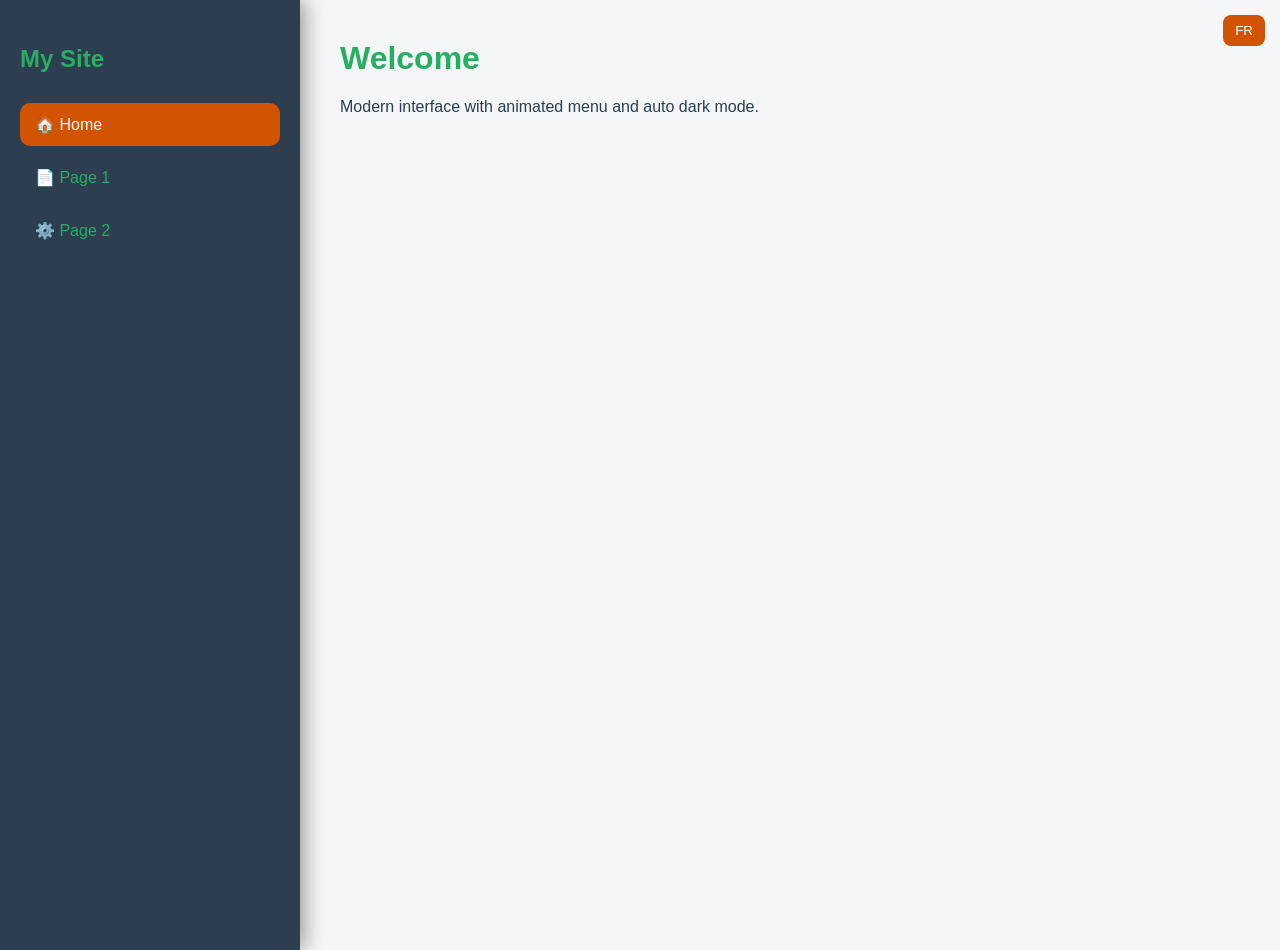
<file: index.html>
<!DOCTYPE html>
<html lang="fr">
<head>
  <meta charset="UTF-8">
  <meta name="viewport" content="width=device-width, initial-scale=1.0">
  <title>Mon site GitHub Pages</title>
  <link rel="stylesheet" href="style.css">
</head>
<body>

  <button class="menu-toggle" onclick="toggleMenu()">☰</button>

  <!-- Language button -->
  <button class="lang-toggle" onclick="toggleLang()">EN</button>

  <nav id="sidebar">
    <h2 id="title">Mon Site</h2>
    <ul>
      <li><a id="link-home" href="index.html" class="active">🏠 Accueil</a></li>
      <li><a id="link-p1" href="page1.html">📄 Page 1</a></li>
      <li><a id="link-p2" href="page2.html">⚙️ Page 2</a></li>
    </ul>
  </nav>

  <main>
    <h1 id="main-title">Bienvenue</h1>
    <p id="main-text">Interface moderne avec menu animé et mode sombre automatique.</p>
  </main>

  <script>
  function toggleMenu() {
    document.getElementById("sidebar").classList.toggle("open");
  }

  // --- Language system with persistence + auto-detect ---
  const supportedLangs = ["fr", "en"];

  function detectBrowserLang() {
    const lang = navigator.language.slice(0,2);
    return supportedLangs.includes(lang) ? lang : "fr";
  }

  function applyLang(lang) {
    const btn = document.querySelector(".lang-toggle");

    if (lang === "en") {
      btn.innerText = "FR";

      document.getElementById("title").innerText = "My Site";
      document.getElementById("main-title").innerText = "Welcome";
      document.getElementById("main-text").innerText = "Modern interface with animated menu and auto dark mode.";

      document.getElementById("link-home").innerText = "🏠 Home";
      document.getElementById("link-home").href = "index-en.html";

      document.getElementById("link-p1").innerText = "📄 Page 1";
      document.getElementById("link-p1").href = "page1-en.html";

      document.getElementById("link-p2").innerText = "⚙️ Page 2";
      document.getElementById("link-p2").href = "page2-en.html";

    } else {
      btn.innerText = "EN";

      document.getElementById("title").innerText = "Mon Site";
      document.getElementById("main-title").innerText = "Bienvenue";
      document.getElementById("main-text").innerText = "Interface moderne avec menu animé et mode sombre automatique.";

      document.getElementById("link-home").innerText = "🏠 Accueil";
      document.getElementById("link-home").href = "index.html";

      document.getElementById("link-p1").innerText = "📄 Page 1";
      document.getElementById("link-p1").href = "page1.html";

      document.getElementById("link-p2").innerText = "⚙️ Page 2";
      document.getElementById("link-p2").href = "page2.html";
    }

    localStorage.setItem("lang", lang);
  }

  function toggleLang() {
    const current = localStorage.getItem("lang") || "fr";
    const newLang = current === "fr" ? "en" : "fr";

    if (!localStorage.getItem("lang")) {
      const lang = detectBrowserLang();
      if (lang === "en" && !window.location.pathname.includes("-en")) {
        window.location.href = "index-en.html";
      }
    }
    applyLang(newLang);
  }

  // Init on load
  (function initLang(){
    let saved = localStorage.getItem("lang");
    if (!saved) {
      saved = detectBrowserLang();
    }
    applyLang(saved);
  })();
</script>

</body>
</html>
</file>
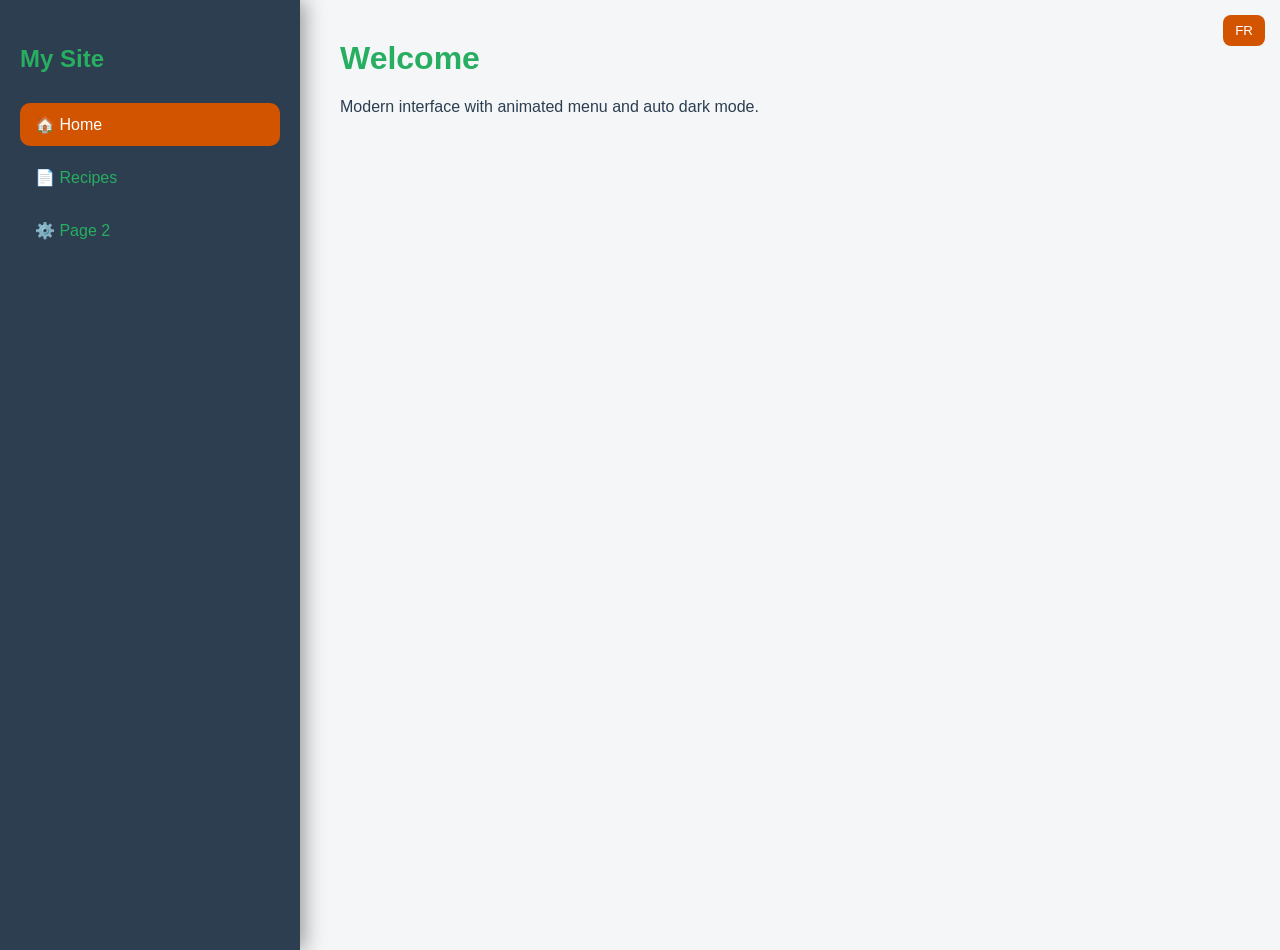
<file: index-en.html>
<!DOCTYPE html>
<html lang="fr">
<head>
  <meta charset="UTF-8">
  <meta name="viewport" content="width=device-width, initial-scale=1.0">
  <title>Mon site GitHub Pages</title>
  <link rel="stylesheet" href="style.css">

</head>
<body>

    <button class="lang-toggle" onclick="toggleLang()">EN</button>
    <button class="menu-toggle" onclick="toggleMenu()">☰</button>

  <nav id="sidebar">
    <h2 id="title">Mon Site</h2>
    <ul>
      <li><a id="link-home" href="index.html" class="active">🏠 Accueil</a></li>
      <li><a id="link-p1" href="page1.html">📄 Recipes</a></li>
      <li><a id="link-p2" href="page2.html">⚙️ Page 2</a></li>
    </ul> 
  </nav>

  <main>
    <h1 id="main-title">Bienvenue</h1>
    <p id="main-text">Interface moderne avec menu animé et mode sombre automatique.</p>
  </main>

  <script src="menu.js"></script>
<script src="lang.js"></script>

</body>
</html>
</file>
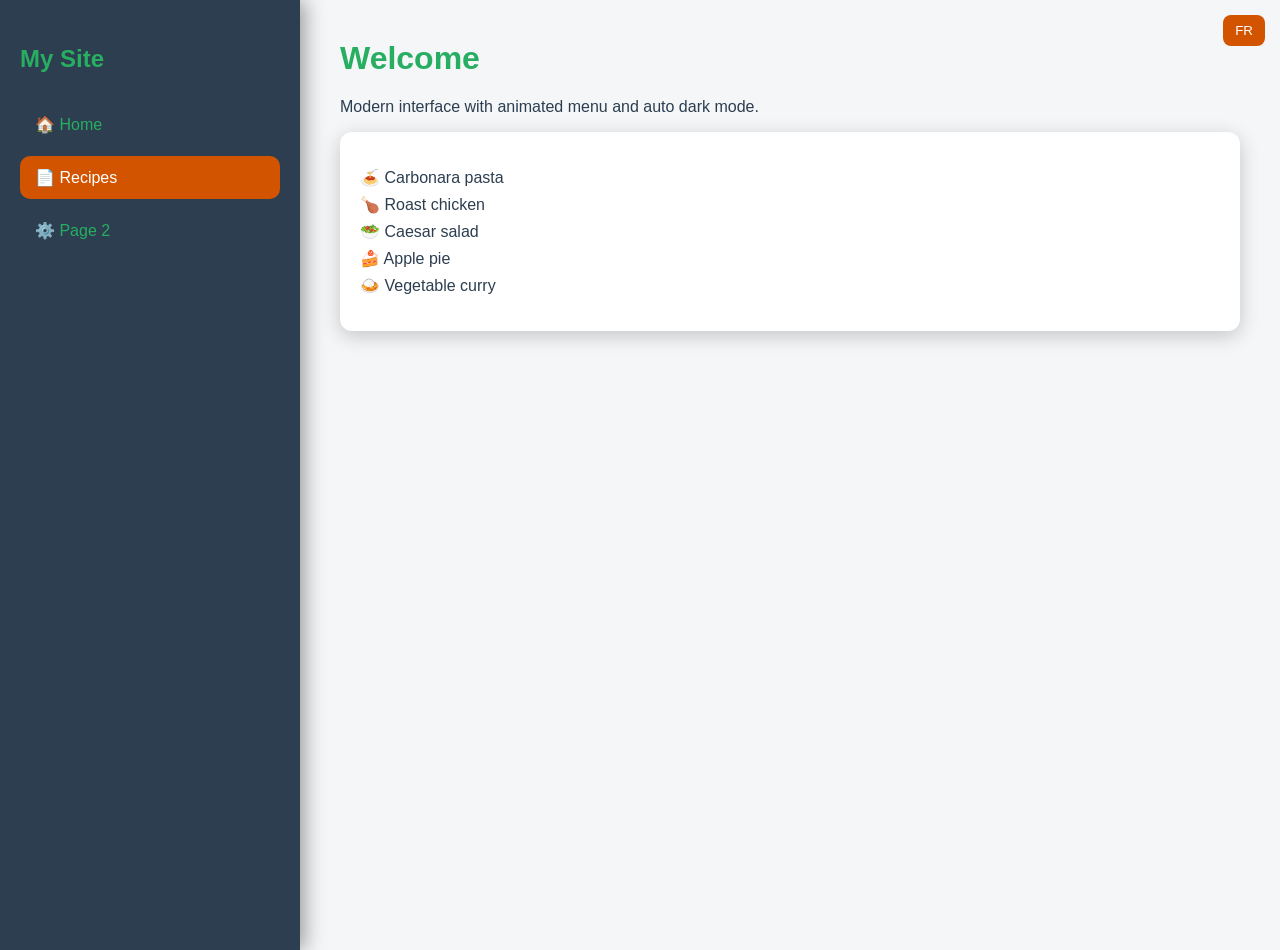
<file: page1-en.html>
<!DOCTYPE html>
<html lang="fr">
<head>
  <meta charset="UTF-8">
  <meta name="viewport" content="width=device-width, initial-scale=1.0">
  <title>Mon site GitHub Pages</title>
  <link rel="stylesheet" href="style.css">
    <!-- Language button -->
  <button class="lang-toggle" onclick="toggleLang()">EN</button>

</head>
<body>

  <button class="menu-toggle" onclick="toggleMenu()">☰</button>

  <nav id="sidebar">
    <h2 id="title">Mon Site</h2>
    <ul>
      <li><a id="link-home" href="index.html" class="active">🏠 Accueil</a></li>
      <li><a id="link-p1" href="page1.html">📄 Recipes</a></li>
      <li><a id="link-p2" href="page2.html">⚙️ Page 2</a></li>
    </ul>
  </nav>

  <main>
    <h1 id="main-title">Recipes</h1>
    <p id="main-text">Liste recipes.</p>
    <div class="card">
      <ul id="recipe-list">
        <li>🍝 Pasta carbonara</li>
        <li>🍗 Roast chicken</li>
        <li>🥗 Caesar salad</li>
        <li>🍰 Apple pie</li>
        <li>🍛 Vegetable curry</li>
      </ul>
  </main>

  <script src="menu.js"></script>
<script src="lang.js"></script>

</body>
</html>
</file>
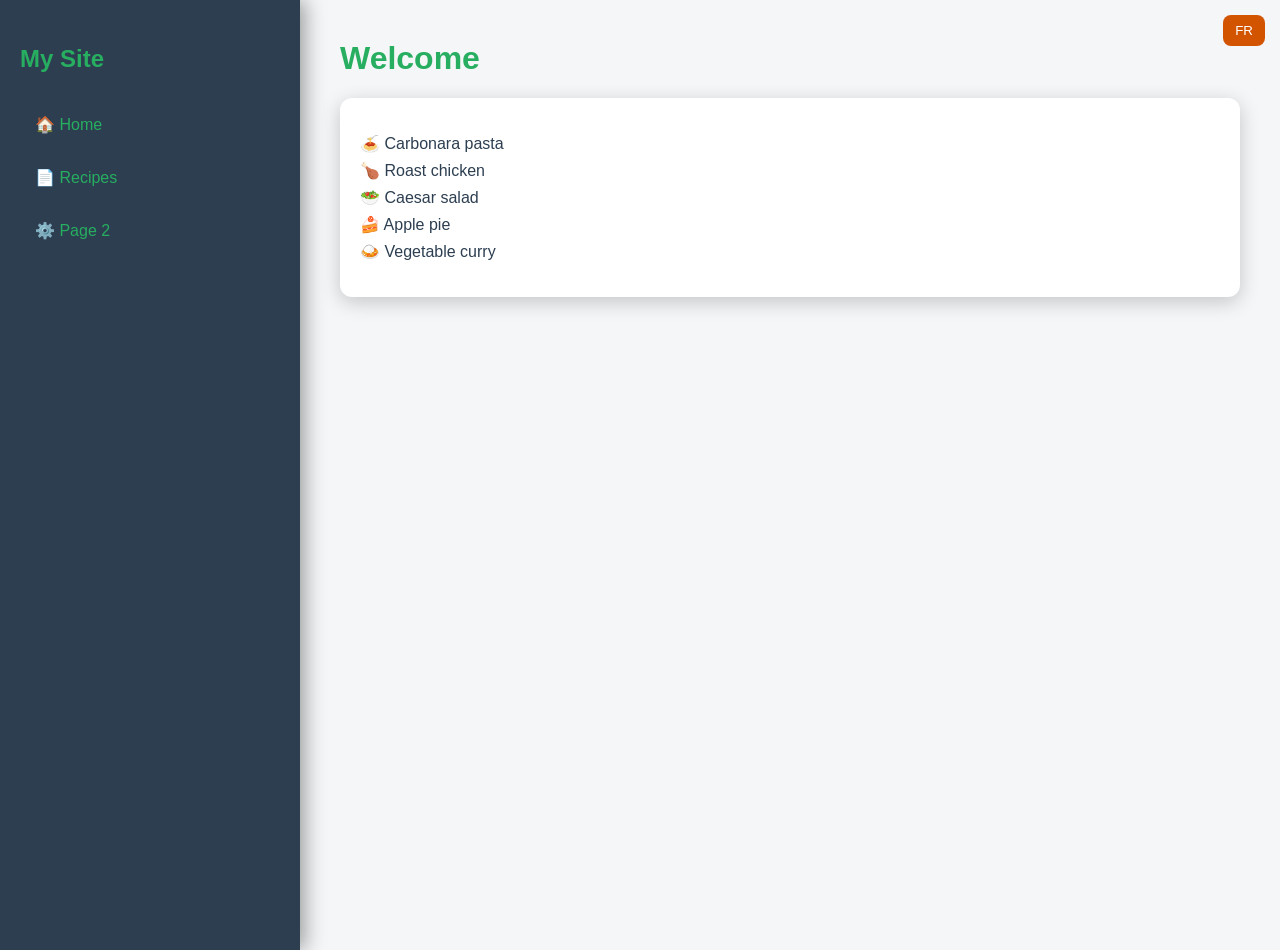
<file: page1.html>
<!DOCTYPE html>
<html lang="fr">
<head>
  <meta charset="UTF-8">
  <meta name="viewport" content="width=device-width, initial-scale=1.0">
  <title>Recettes</title>
  <link rel="stylesheet" href="style.css">
</head>
<body>

  <!-- Bouton menu mobile -->
  <button class="menu-toggle" onclick="toggleMenu()">☰</button>

  <!-- Bouton langue -->
  <button class="lang-toggle" onclick="toggleLang()">EN</button>

  <!-- Sidebar -->
  <nav id="sidebar">
    <h2 id="title">Mon Site</h2>
    <ul>
      <li><a id="link-home" href="index.html">🏠 Accueil</a></li>
      <li><a id="link-p1" href="page1.html">📄 Recettes</a></li>
      <li><a id="link-p2" href="page2.html">⚙️ Page 2</a></li>
    </ul>
  </nav>

  <main>
    <h1 id="main-title">Liste de recettes</h1>

    <div class="card">
      <ul id="recipe-list">
        <li>🍝 Pâtes carbonara</li>
        <li>🍗 Poulet rôti</li>
        <li>🥗 Salade César</li>
        <li>🍰 Tarte aux pommes</li>
        <li>🍛 Curry de légumes</li>
      </ul>
    </div>
  </main>

  <!-- Scripts séparés -->
  <script src="menu.js"></script>
  <script src="lang.js"></script>

</body>
</html>
</file>
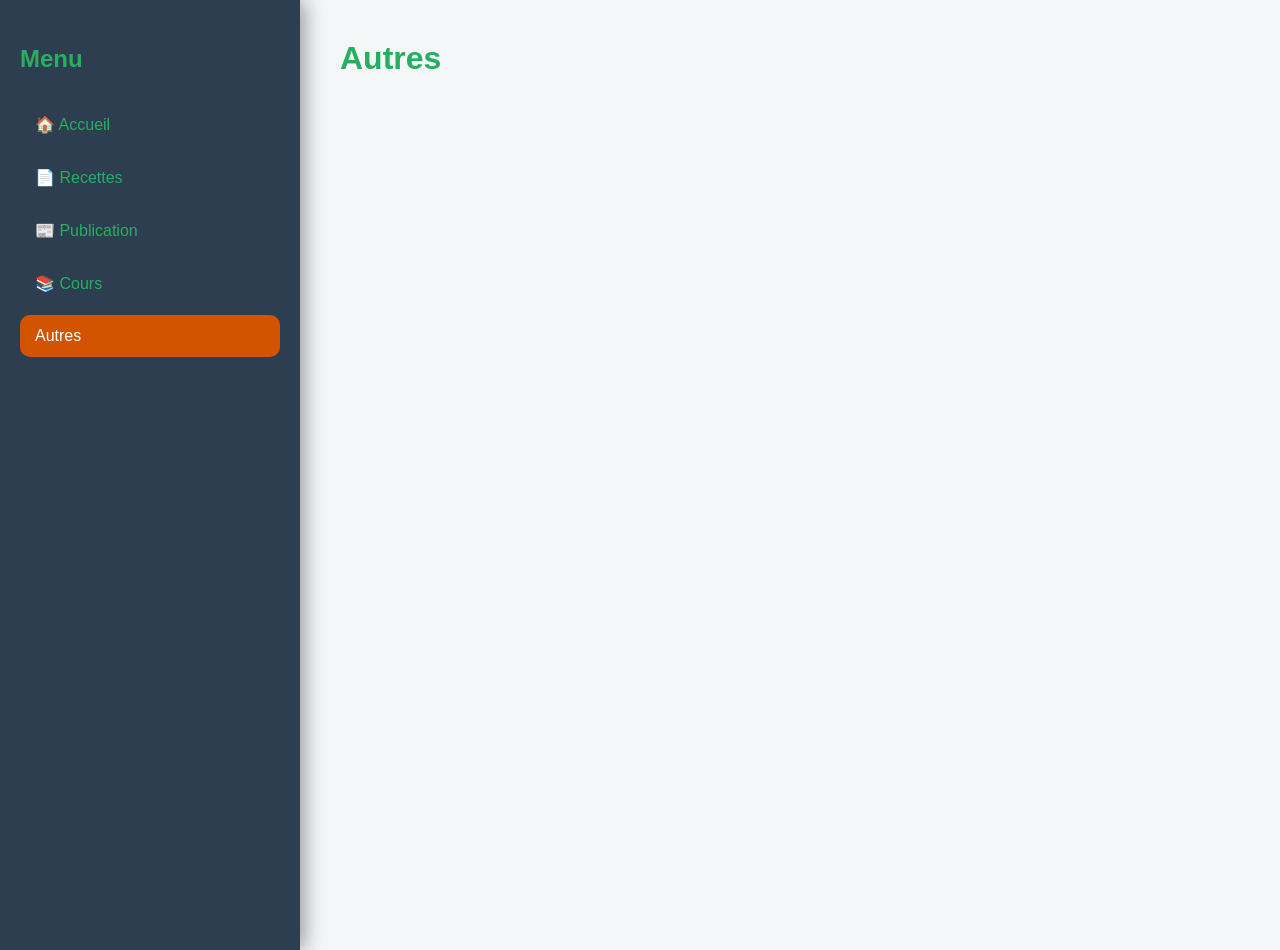
<file: html_pages/autres.html>
<!DOCTYPE html>
<html lang="fr">
<head>
  <meta charset="UTF-8">
  <meta name="viewport" content="width=device-width, initial-scale=1.0">
  <title>Yanis Belkheyar</title>
  <link rel="stylesheet" href="../style.css">

</head>
<body>

  <div id="sidebar-container"></div>

  <main>
    <h1 id="main-title">Autres</h1>
    <p id="main-text">
      

    </p>
  </main>

<script src="../js/sidebar.js"></script>

</body>
</html>
</file>
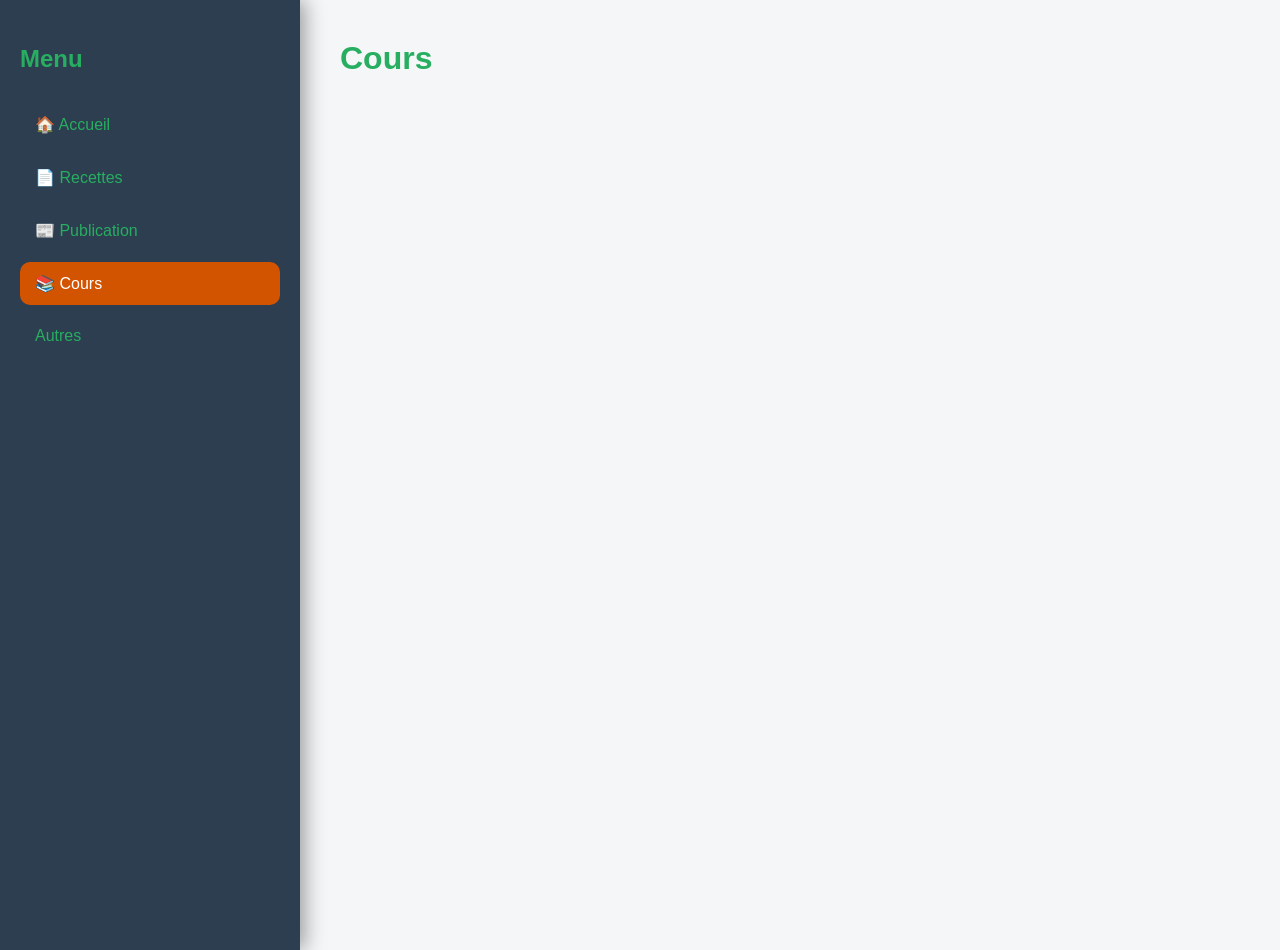
<file: html_pages/cours.html>
<!DOCTYPE html>
<html lang="fr">
<head>
  <meta charset="UTF-8">
  <meta name="viewport" content="width=device-width, initial-scale=1.0">
  <title>Yanis Belkheyar</title>
  <link rel="stylesheet" href="../style.css">

</head>
<body>

  <div id="sidebar-container"></div>

  <main>
    <h1 id="main-title">Cours</h1>
    <p id="main-text">
      

    </p>
  </main>

<script src="../js/sidebar.js"></script>

</body>
</html>
</file>
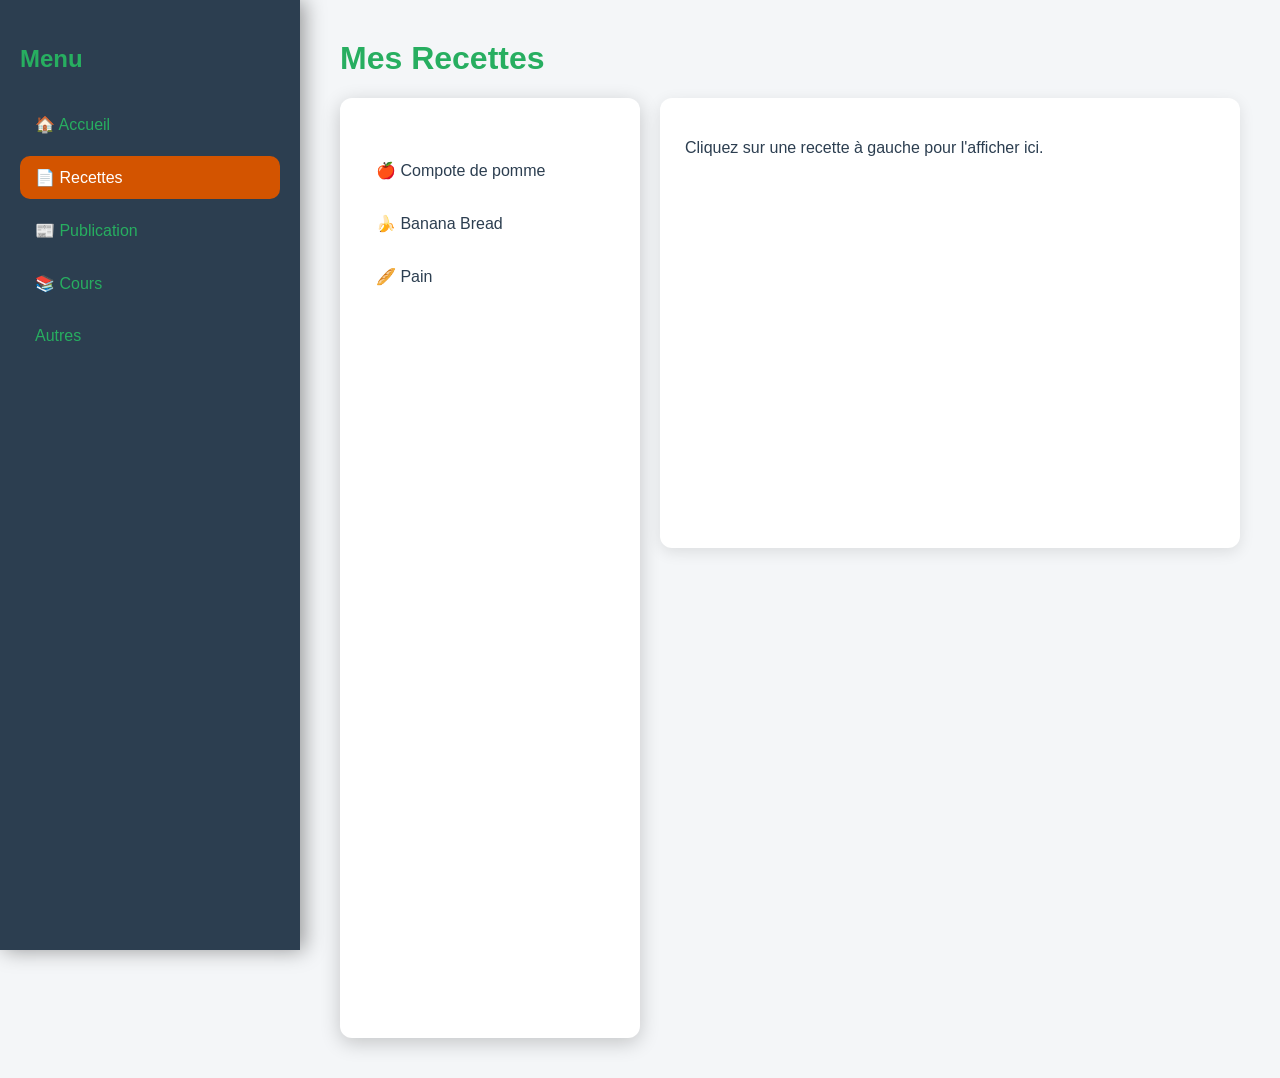
<file: html_pages/recettes.html>
<!DOCTYPE html>
<html lang="fr">
<head>
  <meta charset="UTF-8">
  <meta name="viewport" content="width=device-width, initial-scale=1.0">
  <title>Recettes</title>
  <link rel="stylesheet" href="../style.css">
</head>
<body>

  <div id="sidebar-container"></div>
<main>
  <h1 id="main-title">Mes Recettes</h1>

  <div class="split-view">
    
    <aside class="recipe-selection">
      <nav class="card">
        <ul id="recipe-list">
          <li><button id="link-compote">🍎 Compote de pomme</button></li>
          <li><button id="link-bananabread">🍌 Banana Bread</button></li>
          <li><button id="link-pain">🥖 Pain</button></li>
        </ul>
      </nav>
    </aside>

    <section id="recettes-content">
      <div class="empty-state">
        <p>Cliquez sur une recette à gauche pour l'afficher ici.</p>
      </div>
    </section>

  </div>
</main>

  <!-- Scripts séparés -->
  <script src="../js/sidebar.js"></script>
  <script src="../js/recettes.js"></script>

</body>
</html>
</file>
<file: style.css>
:root {
  --bg: #121212;
  --sidebar: #181818;
  --card: #1f1f1f;
  --text: #eaeaea;
  --muted: #aaaaaa;

  --green: #1f8f5f;
  --green-light: #27ae60;
  --orange: #d35400;
  --orange-light: #e67e22;
}

/* Mode clair auto */
@media (prefers-color-scheme: light) {
  :root {
    --bg: #f4f6f8;
    --sidebar: #2c3e50;
    --card: #ffffff;
    --text: #2c3e50;
    --muted: #666;
  }
}

/* Base */
body {
  margin: 0;
  font-family: "Segoe UI", Roboto, sans-serif;
  display: flex;
  background: var(--bg);
  color: var(--text);
}

/* ===== BOUTON MENU (mobile) ===== */
.menu-toggle {
  display: none;
  position: fixed;
  top: 15px;
  left: 15px;
  background: var(--green);
  color: white;
  border: none;
  padding: 10px 12px;
  border-radius: 8px;
  cursor: pointer;
  z-index: 1000;
  transition: 0.3s;
}

.menu-toggle:hover {
  background: var(--green-light);
}

/* ===== SIDEBAR ===== */
nav {
  width: 260px;
  height: 100vh;
  background: var(--sidebar);
  padding: 25px 20px;
  box-shadow: 4px 0 20px rgba(0,0,0,0.4);

  transform: translateX(0);
  transition: transform 0.3s ease;
}

nav h2 {
  color: var(--green-light);
}

/* Liste */
nav ul {
  list-style: none;
  padding: 0;
  margin-top: 30px;
}

nav ul li {
  margin-bottom: 10px;
}

/* Liens style dashboard */
nav ul li a {
  display: flex;
  align-items: center;
  gap: 10px;

  padding: 12px 15px;
  border-radius: 10px;

  color: var(--green-light); /* toujours vert lisible */
  text-decoration: none;

  transition: all 0.25s ease;
}

/* Hover fluide */
nav ul li a:hover {
  background: rgba(39, 174, 96, 0.15);
  color: var(--green-light);
  transform: translateX(6px);
}

/* Actif */
nav ul li a.active {
  background: var(--orange);
  color: white;
}

/* ===== CONTENU ===== */
main {
  flex: 1;
  padding: 40px;
}

main h1 {
  margin-top: 0;
  color: var(--green-light);
}

/* Carte moderne (optionnel) */
.card {
  background: var(--card);
  padding: 20px;
  border-radius: 12px;
  box-shadow: 0 5px 20px rgba(0,0,0,0.2);
}

/* ===== ANIMATION MOBILE ===== */
@media (max-width: 768px) {
  .menu-toggle {
    display: block;
  }

  nav {
    position: fixed;
    top: 0;
    left: 0;
    transform: translateX(-100%);
  }

  nav.open {
    transform: translateX(0);
  }
}

.lang-toggle {
  position: fixed;
  top: 15px;
  right: 15px;

  background: var(--orange);
  color: white;

  border: none;
  padding: 8px 12px;
  border-radius: 8px;

  cursor: pointer;
  z-index: 1000;

  transition: 0.3s;
}

.lang-toggle:hover {
  background: var(--orange-light);
}


/* ===== PUBLICATIONS ===== */

#bibtex_display {
  margin-top: 20px;
}

/* Carte publication */
.bibtexentry {
  background: var(--card);
  border-left: 4px solid var(--green-light);
  padding: 15px 20px;
  margin-bottom: 15px;
  border-radius: 10px;

  box-shadow: 0 4px 15px rgba(0,0,0,0.2);
  transition: 0.25s;
}

/* Hover léger */
.bibtexentry:hover {
  transform: translateY(-3px);
  box-shadow: 0 8px 25px rgba(0,0,0,0.3);
}

/* Titre */
.bibtexentry .title {
  font-weight: 600;
  font-size: 16px;
  color: var(--green-light);
  margin-bottom: 5px;
}

/* Auteurs */
.bibtexentry .author {
  font-size: 14px;
  color: var(--text);
  margin-bottom: 5px;
}

/* Journal / conférence */
.bibtexentry .journal,
.bibtexentry .booktitle {
  font-size: 13px;
  color: var(--muted);
  font-style: italic;
}

/* Année */
.bibtexentry .year {
  float: right;
  font-weight: bold;
  color: var(--orange);
}

/* Liens (DOI, PDF) */
.bibtexentry a {
  color: var(--orange-light);
  text-decoration: none;
  font-size: 13px;
}

.bibtexentry a:hover {
  text-decoration: underline;
  color: var(--orange)
}

.bibtexentry {
  position: relative;
}

.bibtexentry::before {
  content: attr(data-volume);
  position: absolute;
  top: -10px;
  right: 10px;
  background: var(--orange);
  color: white;
  padding: 3px 8px;
  font-size: 12px;
  border-radius: 6px;
}


/* ===== Recettes ===== */



/* Le conteneur principal */
.split-view {
  display: flex;       /* Aligne les enfants horizontalement */
  gap: 20px;           /* Espace entre la liste et le contenu */
  align-items: flex-start; 
  margin-top: 20px;
}

/* La colonne de gauche (la liste) */
.recipe-selection {
  width: 300px;        /* Largeur fixe pour que la liste ne bouge pas */
  flex-shrink: 0;      /* Empêche la colonne de s'écraser */
}

/* La zone de droite (le contenu chargé par JS) */
#recettes-content {
  flex-grow: 1;        /* Prend tout l'espace restant à droite */
  background: var(--card);
  padding: 25px;
  border-radius: 12px;
  min-height: 400px;   /* Pour que la zone soit visible même vide */
  box-shadow: 0 4px 15px rgba(0,0,0,0.1);
}

/* On stylise les boutons pour qu'ils ressemblent à des liens de menu */
#recipe-list {
  list-style: none;
  padding: 0;
}

#recipe-list li {
  margin-bottom: 8px;
}

#recipe-list button {
  width: 100%;
  text-align: left;
  padding: 12px 15px;
  background: transparent;
  border: 1px solid transparent;
  color: var(--text);
  border-radius: 8px;
  cursor: pointer;
  transition: 0.2s;
  font-size: 1rem;
}

#recipe-list button:hover {
  background: rgba(31, 143, 95, 0.1);
  color: var(--green-light);
}

/* Style quand une recette est chargée */
.recettes h1 {
  color: var(--orange);
  margin-top: 0;
  border-bottom: 2px solid var(--green);
  padding-bottom: 10px;
}
</file>
